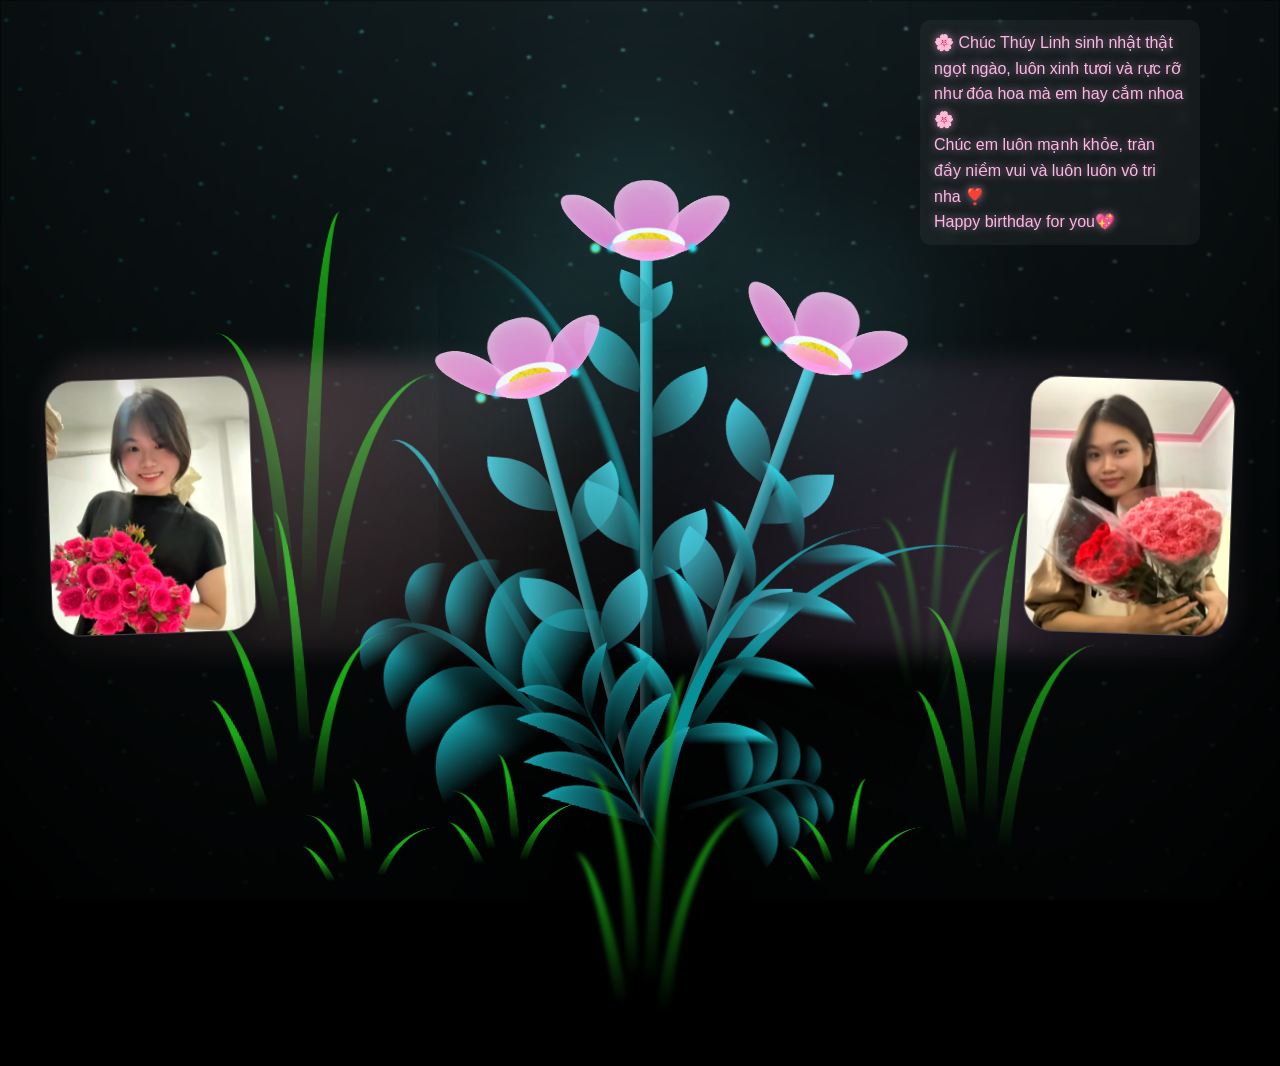
<file: hoa.html>
<!DOCTYPE html>
<html lang="en">
<head>
    <meta charset="UTF-8">
    <meta http-equiv="X-UA-Compatible" content="IE=edge">
    <meta name="viewport" content="width=device-width, initial-scale=1.0">
    <link rel="stylesheet" href="style.css">
    <title>🌸 Hoa tặng Thúy Linh 🌸</title>
     <style>
    /* 🌸 Chỉ CSS cho dòng chữ lời chúc */
    .message {
      position: fixed;
      top: 20px;
      right: 30px;
      width: 280px;
      font-size: 1rem;
      line-height: 1.6;
      color: #ffb6e6;
      margin-right: 50px;
      font-family: "Poppins", sans-serif;
      text-align: left;
      text-shadow: 0 0 8px rgba(255, 182, 230, 0.6);
      background: rgba(255, 255, 255, 0.05);
      padding: 10px 14px;
      border-radius: 10px;
      backdrop-filter: blur(4px);
      animation: fadeIn 2.5s ease-in forwards;
      opacity: 0;
      z-index: 1000;
    }

    @keyframes fadeIn {
      0% { opacity: 0; transform: translateY(-10px); }
      100% { opacity: 1; transform: translateY(0); }
    }
  </style>
</head>
<body class="not-loaded">
  <div class="night"></div>
  <div class="flowers">
    <div class="flower flower--1">
      <div class="flower__leafs flower__leafs--1">
        <div class="flower__leaf flower__leaf--1"></div>
        <div class="flower__leaf flower__leaf--2"></div>
        <div class="flower__leaf flower__leaf--3"></div>
        <div class="flower__leaf flower__leaf--4"></div>
        <div class="flower__white-circle"></div>

        <div class="flower__light flower__light--1"></div>
        <div class="flower__light flower__light--2"></div>
        <div class="flower__light flower__light--3"></div>
        <div class="flower__light flower__light--4"></div>
        <div class="flower__light flower__light--5"></div>
        <div class="flower__light flower__light--6"></div>
        <div class="flower__light flower__light--7"></div>
        <div class="flower__light flower__light--8"></div>

      </div>
      <div class="flower__line">
        <div class="flower__line__leaf flower__line__leaf--1"></div>
        <div class="flower__line__leaf flower__line__leaf--2"></div>
        <div class="flower__line__leaf flower__line__leaf--3"></div>
        <div class="flower__line__leaf flower__line__leaf--4"></div>
        <div class="flower__line__leaf flower__line__leaf--5"></div>
        <div class="flower__line__leaf flower__line__leaf--6"></div>
      </div>
    </div>

    <div class="flower flower--2">
      <div class="flower__leafs flower__leafs--2">
        <div class="flower__leaf flower__leaf--1"></div>
        <div class="flower__leaf flower__leaf--2"></div>
        <div class="flower__leaf flower__leaf--3"></div>
        <div class="flower__leaf flower__leaf--4"></div>
        <div class="flower__white-circle"></div>

        <div class="flower__light flower__light--1"></div>
        <div class="flower__light flower__light--2"></div>
        <div class="flower__light flower__light--3"></div>
        <div class="flower__light flower__light--4"></div>
        <div class="flower__light flower__light--5"></div>
        <div class="flower__light flower__light--6"></div>
        <div class="flower__light flower__light--7"></div>
        <div class="flower__light flower__light--8"></div>

      </div>
      <div class="flower__line">
        <div class="flower__line__leaf flower__line__leaf--1"></div>
        <div class="flower__line__leaf flower__line__leaf--2"></div>
        <div class="flower__line__leaf flower__line__leaf--3"></div>
        <div class="flower__line__leaf flower__line__leaf--4"></div>
      </div>
    </div>

    <div class="flower flower--3">
      <div class="flower__leafs flower__leafs--3">
        <div class="flower__leaf flower__leaf--1"></div>
        <div class="flower__leaf flower__leaf--2"></div>
        <div class="flower__leaf flower__leaf--3"></div>
        <div class="flower__leaf flower__leaf--4"></div>
        <div class="flower__white-circle"></div>

        <div class="flower__light flower__light--1"></div>
        <div class="flower__light flower__light--2"></div>
        <div class="flower__light flower__light--3"></div>
        <div class="flower__light flower__light--4"></div>
        <div class="flower__light flower__light--5"></div>
        <div class="flower__light flower__light--6"></div>
        <div class="flower__light flower__light--7"></div>
        <div class="flower__light flower__light--8"></div>

      </div>
      <div class="flower__line">
        <div class="flower__line__leaf flower__line__leaf--1"></div>
        <div class="flower__line__leaf flower__line__leaf--2"></div>
        <div class="flower__line__leaf flower__line__leaf--3"></div>
        <div class="flower__line__leaf flower__line__leaf--4"></div>
      </div>
    </div>

    <div class="grow-ans" style="--d:1.2s">
      <div class="flower__g-long">
        <div class="flower__g-long__top"></div>
        <div class="flower__g-long__bottom"></div>
      </div>
    </div>

    <div class="growing-grass">
      <div class="flower__grass flower__grass--1">
        <div class="flower__grass--top"></div>
        <div class="flower__grass--bottom"></div>
        <div class="flower__grass__leaf flower__grass__leaf--1"></div>
        <div class="flower__grass__leaf flower__grass__leaf--2"></div>
        <div class="flower__grass__leaf flower__grass__leaf--3"></div>
        <div class="flower__grass__leaf flower__grass__leaf--4"></div>
        <div class="flower__grass__leaf flower__grass__leaf--5"></div>
        <div class="flower__grass__leaf flower__grass__leaf--6"></div>
        <div class="flower__grass__leaf flower__grass__leaf--7"></div>
        <div class="flower__grass__leaf flower__grass__leaf--8"></div>
        <div class="flower__grass__overlay"></div>
      </div>
    </div>

    <div class="growing-grass">
      <div class="flower__grass flower__grass--2">
        <div class="flower__grass--top"></div>
        <div class="flower__grass--bottom"></div>
        <div class="flower__grass__leaf flower__grass__leaf--1"></div>
        <div class="flower__grass__leaf flower__grass__leaf--2"></div>
        <div class="flower__grass__leaf flower__grass__leaf--3"></div>
        <div class="flower__grass__leaf flower__grass__leaf--4"></div>
        <div class="flower__grass__leaf flower__grass__leaf--5"></div>
        <div class="flower__grass__leaf flower__grass__leaf--6"></div>
        <div class="flower__grass__leaf flower__grass__leaf--7"></div>
        <div class="flower__grass__leaf flower__grass__leaf--8"></div>
        <div class="flower__grass__overlay"></div>
      </div>
    </div>

    <div class="grow-ans" style="--d:2.4s">
      <div class="flower__g-right flower__g-right--1">
        <div class="leaf"></div>
      </div>
    </div>

    <div class="grow-ans" style="--d:2.8s">
      <div class="flower__g-right flower__g-right--2">
        <div class="leaf"></div>
      </div>
    </div>

    <div class="grow-ans" style="--d:2.8s">
      <div class="flower__g-front">
        <div class="flower__g-front__leaf-wrapper flower__g-front__leaf-wrapper--1">
          <div class="flower__g-front__leaf"></div>
        </div>
        <div class="flower__g-front__leaf-wrapper flower__g-front__leaf-wrapper--2">
          <div class="flower__g-front__leaf"></div>
        </div>
        <div class="flower__g-front__leaf-wrapper flower__g-front__leaf-wrapper--3">
          <div class="flower__g-front__leaf"></div>
        </div>
        <div class="flower__g-front__leaf-wrapper flower__g-front__leaf-wrapper--4">
          <div class="flower__g-front__leaf"></div>
        </div>
        <div class="flower__g-front__leaf-wrapper flower__g-front__leaf-wrapper--5">
          <div class="flower__g-front__leaf"></div>
        </div>
        <div class="flower__g-front__leaf-wrapper flower__g-front__leaf-wrapper--6">
          <div class="flower__g-front__leaf"></div>
        </div>
        <div class="flower__g-front__leaf-wrapper flower__g-front__leaf-wrapper--7">
          <div class="flower__g-front__leaf"></div>
        </div>
        <div class="flower__g-front__leaf-wrapper flower__g-front__leaf-wrapper--8">
          <div class="flower__g-front__leaf"></div>
        </div>
        <div class="flower__g-front__line"></div>
      </div>
    </div>

    <div class="grow-ans" style="--d:3.2s">
      <div class="flower__g-fr">
        <div class="leaf"></div>
        <div class="flower__g-fr__leaf flower__g-fr__leaf--1"></div>
        <div class="flower__g-fr__leaf flower__g-fr__leaf--2"></div>
        <div class="flower__g-fr__leaf flower__g-fr__leaf--3"></div>
        <div class="flower__g-fr__leaf flower__g-fr__leaf--4"></div>
        <div class="flower__g-fr__leaf flower__g-fr__leaf--5"></div>
        <div class="flower__g-fr__leaf flower__g-fr__leaf--6"></div>
        <div class="flower__g-fr__leaf flower__g-fr__leaf--7"></div>
        <div class="flower__g-fr__leaf flower__g-fr__leaf--8"></div>
      </div>
    </div>

    <div class="long-g long-g--0">
      <div class="grow-ans" style="--d:3s">
        <div class="leaf leaf--0"></div>
      </div>
      <div class="grow-ans" style="--d:2.2s">
        <div class="leaf leaf--1"></div>
      </div>
      <div class="grow-ans" style="--d:3.4s">
        <div class="leaf leaf--2"></div>
      </div>
      <div class="grow-ans" style="--d:3.6s">
        <div class="leaf leaf--3"></div>
      </div>
    </div>

    <div class="long-g long-g--1">
      <div class="grow-ans" style="--d:3.6s">
        <div class="leaf leaf--0"></div>
      </div>
      <div class="grow-ans" style="--d:3.8s">
        <div class="leaf leaf--1"></div>
      </div>
      <div class="grow-ans" style="--d:4s">
        <div class="leaf leaf--2"></div>
      </div>
      <div class="grow-ans" style="--d:4.2s">
        <div class="leaf leaf--3"></div>
      </div>
    </div>

    <div class="long-g long-g--2">
      <div class="grow-ans" style="--d:4s">
        <div class="leaf leaf--0"></div>
      </div>
      <div class="grow-ans" style="--d:4.2s">
        <div class="leaf leaf--1"></div>
      </div>
      <div class="grow-ans" style="--d:4.4s">
        <div class="leaf leaf--2"></div>
      </div>
      <div class="grow-ans" style="--d:4.6s">
        <div class="leaf leaf--3"></div>
      </div>
    </div>

    <div class="long-g long-g--3">
      <div class="grow-ans" style="--d:4s">
        <div class="leaf leaf--0"></div>
      </div>
      <div class="grow-ans" style="--d:4.2s">
        <div class="leaf leaf--1"></div>
      </div>
      <div class="grow-ans" style="--d:3s">
        <div class="leaf leaf--2"></div>
      </div>
      <div class="grow-ans" style="--d:3.6s">
        <div class="leaf leaf--3"></div>
      </div>
    </div>

    <div class="long-g long-g--4">
      <div class="grow-ans" style="--d:4s">
        <div class="leaf leaf--0"></div>
      </div>
      <div class="grow-ans" style="--d:4.2s">
        <div class="leaf leaf--1"></div>
      </div>
      <div class="grow-ans" style="--d:3s">
        <div class="leaf leaf--2"></div>
      </div>
      <div class="grow-ans" style="--d:3.6s">
        <div class="leaf leaf--3"></div>
      </div>
    </div>

    <div class="long-g long-g--5">
      <div class="grow-ans" style="--d:4s">
        <div class="leaf leaf--0"></div>
      </div>
      <div class="grow-ans" style="--d:4.2s">
        <div class="leaf leaf--1"></div>
      </div>
      <div class="grow-ans" style="--d:3s">
        <div class="leaf leaf--2"></div>
      </div>
      <div class="grow-ans" style="--d:3.6s">
        <div class="leaf leaf--3"></div>
      </div>
    </div>

    <div class="long-g long-g--6">
      <div class="grow-ans" style="--d:4.2s">
        <div class="leaf leaf--0"></div>
      </div>
      <div class="grow-ans" style="--d:4.4s">
        <div class="leaf leaf--1"></div>
      </div>
      <div class="grow-ans" style="--d:4.6s">
        <div class="leaf leaf--2"></div>
      </div>
      <div class="grow-ans" style="--d:4.8s">
        <div class="leaf leaf--3"></div>
      </div>
    </div>

    <div class="long-g long-g--7">
      <div class="grow-ans" style="--d:3s">
        <div class="leaf leaf--0"></div>
      </div>
      <div class="grow-ans" style="--d:3.2s">
        <div class="leaf leaf--1"></div>
      </div>
      <div class="grow-ans" style="--d:3.5s">
        <div class="leaf leaf--2"></div>
      </div>
      <div class="grow-ans" style="--d:3.6s">
        <div class="leaf leaf--3"></div>
      </div>
    </div>
  </div>
  <div class="photo-gallery">
    <div class="photo-card card-left"><img src="img/Hoatangem1.png" alt="Hoa tặng Thúy Linh" class="romantic-photo"></div>
    <div class="photo-card card-right"><img src="img/hoangem4.png" alt="Góc yêu thương" class="romantic-photo"></div>
  </div>
  <div class="message">
    🌸 Chúc Thúy Linh sinh nhật thật ngọt ngào, luôn xinh tươi và rực rỡ như đóa hoa mà em hay cắm nhoa 🌸<br>
    Chúc em luôn mạnh khỏe, tràn đầy niềm vui và luôn luôn vô tri nha ❣️<br>
    Happy birthday for you💖
  </div>
</body>
</html>
<script src="main.js"></script>
</file>
<file: style.css>
*,
*::after,
*::before {
  padding: 0;
  margin: 0;
  box-sizing: border-box;
}

:root {
  --dark-color: #000;
}

body {
  display: flex;
  align-items: flex-end;
  justify-content: center;
  min-height: 100vh;
  background-color: var(--dark-color);
  overflow: hidden;
  perspective: 1000px;
}

.night {
  position: fixed;
  left: 50%;
  top: 0;
  transform: translateX(-50%);
  width: 100%;
  height: 100%;
  filter: blur(0.1vmin);
  background-image: radial-gradient(ellipse at top, transparent 0%, var(--dark-color)), radial-gradient(ellipse at bottom, var(--dark-color), rgba(145, 233, 255, 0.2)), repeating-linear-gradient(220deg, rgb(0, 0, 0) 0px, rgb(0, 0, 0) 19px, transparent 19px, transparent 22px), repeating-linear-gradient(189deg, rgb(0, 0, 0) 0px, rgb(0, 0, 0) 19px, transparent 19px, transparent 22px), repeating-linear-gradient(148deg, rgb(0, 0, 0) 0px, rgb(0, 0, 0) 19px, transparent 19px, transparent 22px), linear-gradient(90deg, rgb(0, 255, 250), rgb(240, 240, 240));
}

.flowers {
  position: relative;
  transform: scale(0.9);
}

.flower {
  position: absolute;
  bottom: 10vmin;
  transform-origin: bottom center;
  z-index: 10;
  --fl-speed: 0.8s;
}
.flower--1 {
  animation: moving-flower-1 4s linear infinite;
}
.flower--1 .flower__line {
  height: 70vmin;
  animation-delay: 0.3s;
}
.flower--1 .flower__line__leaf--1 {
  animation: blooming-leaf-right var(--fl-speed) 1.6s backwards;
}
.flower--1 .flower__line__leaf--2 {
  animation: blooming-leaf-right var(--fl-speed) 1.4s backwards;
}
.flower--1 .flower__line__leaf--3 {
  animation: blooming-leaf-left var(--fl-speed) 1.2s backwards;
}
.flower--1 .flower__line__leaf--4 {
  animation: blooming-leaf-left var(--fl-speed) 1s backwards;
}
.flower--1 .flower__line__leaf--5 {
  animation: blooming-leaf-right var(--fl-speed) 1.8s backwards;
}
.flower--1 .flower__line__leaf--6 {
  animation: blooming-leaf-left var(--fl-speed) 2s backwards;
}
.flower--2 {
  left: 50%;
  transform: rotate(20deg);
  animation: moving-flower-2 4s linear infinite;
}
.flower--2 .flower__line {
  height: 60vmin;
  animation-delay: 0.6s;
}
.flower--2 .flower__line__leaf--1 {
  animation: blooming-leaf-right var(--fl-speed) 1.9s backwards;
}
.flower--2 .flower__line__leaf--2 {
  animation: blooming-leaf-right var(--fl-speed) 1.7s backwards;
}
.flower--2 .flower__line__leaf--3 {
  animation: blooming-leaf-left var(--fl-speed) 1.5s backwards;
}
.flower--2 .flower__line__leaf--4 {
  animation: blooming-leaf-left var(--fl-speed) 1.3s backwards;
}
.flower--3 {
  left: 50%;
  transform: rotate(-15deg);
  animation: moving-flower-3 4s linear infinite;
}
.flower--3 .flower__line {
  animation-delay: 0.9s;
}
.flower--3 .flower__line__leaf--1 {
  animation: blooming-leaf-right var(--fl-speed) 2.5s backwards;
}
.flower--3 .flower__line__leaf--2 {
  animation: blooming-leaf-right var(--fl-speed) 2.3s backwards;
}
.flower--3 .flower__line__leaf--3 {
  animation: blooming-leaf-left var(--fl-speed) 2.1s backwards;
}
.flower--3 .flower__line__leaf--4 {
  animation: blooming-leaf-left var(--fl-speed) 1.9s backwards;
}
.flower__leafs {
  position: relative;
  animation: blooming-flower 2s backwards;
}
.flower__leafs--1 {
  animation-delay: 1.1s;
}
.flower__leafs--2 {
  animation-delay: 1.4s;
}
.flower__leafs--3 {
  animation-delay: 1.7s;
}
.flower__leafs::after {
  content: "";
  position: absolute;
  left: 0;
  top: 0;
  transform: translate(-50%, -100%);
  width: 8vmin;
  height: 8vmin;
  background-color: #6bf0ff;
  filter: blur(10vmin);
}
.flower__leaf {
  position: absolute;
  bottom: 0;
  left: 50%;
  width: 8vmin;
  height: 11vmin;
  border-radius: 51% 49% 47% 53%/44% 45% 55% 69%;
  background-color: #a7ffee;
  background-image: linear-gradient(to top, #ff78dd, #faace6);
  transform-origin: bottom center;
  opacity: 0.9;
  box-shadow: inset 0 0 2vmin rgba(255, 255, 255, 0.5);
}
.flower__leaf--1 {
  transform: translate(-10%, 1%) rotateY(40deg) rotateX(-50deg);
}
.flower__leaf--2 {
  transform: translate(-50%, -4%) rotateX(40deg);
}
.flower__leaf--3 {
  transform: translate(-90%, 0%) rotateY(45deg) rotateX(50deg);
}
.flower__leaf--4 {
  width: 8vmin;
  height: 8vmin;
  transform-origin: bottom left;
  border-radius: 4vmin 10vmin 4vmin 4vmin;
  transform: translate(0%, 18%) rotateX(70deg) rotate(-43deg);
  background-image: linear-gradient(to top, #ff78dd, #faace6);
  z-index: 1;
  opacity: 0.8;
}
.flower__white-circle {
  position: absolute;
  left: -3.5vmin;
  top: -3vmin;
  width: 9vmin;
  height: 4vmin;
  border-radius: 50%;
  background-color: #fff;
}
.flower__white-circle::after {
  content: "";
  position: absolute;
  left: 50%;
  top: 45%;
  transform: translate(-50%, -50%);
  width: 60%;
  height: 60%;
  border-radius: inherit;
  background-image: repeating-linear-gradient(135deg, rgba(0, 0, 0, 0.03) 0px, rgba(0, 0, 0, 0.03) 1px, transparent 1px, transparent 12px), repeating-linear-gradient(45deg, rgba(0, 0, 0, 0.03) 0px, rgba(0, 0, 0, 0.03) 1px, transparent 1px, transparent 12px), repeating-linear-gradient(67.5deg, rgba(0, 0, 0, 0.03) 0px, rgba(0, 0, 0, 0.03) 1px, transparent 1px, transparent 12px), repeating-linear-gradient(135deg, rgba(0, 0, 0, 0.03) 0px, rgba(0, 0, 0, 0.03) 1px, transparent 1px, transparent 12px), repeating-linear-gradient(45deg, rgba(0, 0, 0, 0.03) 0px, rgba(0, 0, 0, 0.03) 1px, transparent 1px, transparent 12px), repeating-linear-gradient(112.5deg, rgba(0, 0, 0, 0.03) 0px, rgba(0, 0, 0, 0.03) 1px, transparent 1px, transparent 12px), repeating-linear-gradient(112.5deg, rgba(0, 0, 0, 0.03) 0px, rgba(0, 0, 0, 0.03) 1px, transparent 1px, transparent 12px), repeating-linear-gradient(45deg, rgba(0, 0, 0, 0.03) 0px, rgba(0, 0, 0, 0.03) 1px, transparent 1px, transparent 12px), repeating-linear-gradient(22.5deg, rgba(0, 0, 0, 0.03) 0px, rgba(0, 0, 0, 0.03) 1px, transparent 1px, transparent 12px), repeating-linear-gradient(45deg, rgba(0, 0, 0, 0.03) 0px, rgba(0, 0, 0, 0.03) 1px, transparent 1px, transparent 12px), repeating-linear-gradient(22.5deg, rgba(0, 0, 0, 0.03) 0px, rgba(0, 0, 0, 0.03) 1px, transparent 1px, transparent 12px), repeating-linear-gradient(135deg, rgba(0, 0, 0, 0.03) 0px, rgba(0, 0, 0, 0.03) 1px, transparent 1px, transparent 12px), repeating-linear-gradient(157.5deg, rgba(0, 0, 0, 0.03) 0px, rgba(0, 0, 0, 0.03) 1px, transparent 1px, transparent 12px), repeating-linear-gradient(67.5deg, rgba(0, 0, 0, 0.03) 0px, rgba(0, 0, 0, 0.03) 1px, transparent 1px, transparent 12px), repeating-linear-gradient(67.5deg, rgba(0, 0, 0, 0.03) 0px, rgba(0, 0, 0, 0.03) 1px, transparent 1px, transparent 12px), linear-gradient(90deg, rgb(255, 235, 18), rgb(255, 206, 0));
}
.flower__line {
  height: 55vmin;
  width: 1.5vmin;
  background-image: linear-gradient(to left, rgba(0, 0, 0, 0.2), transparent, rgba(255, 255, 255, 0.2)), linear-gradient(to top, transparent 10%, #14757a, #39c6d6);
  box-shadow: inset 0 0 2px rgba(0, 0, 0, 0.5);
  animation: grow-flower-tree 4s backwards;
}
.flower__line__leaf {
  --w: 7vmin;
  --h: calc(var(--w) + 2vmin);
  position: absolute;
  top: 20%;
  left: 90%;
  width: var(--w);
  height: var(--h);
  border-top-right-radius: var(--h);
  border-bottom-left-radius: var(--h);
  background-image: linear-gradient(to top, rgba(20, 117, 122, 0.4), #39c6d6);
}
.flower__line__leaf--1 {
  transform: rotate(70deg) rotateY(30deg);
}
.flower__line__leaf--2 {
  top: 45%;
  transform: rotate(70deg) rotateY(30deg);
}
.flower__line__leaf--3, .flower__line__leaf--4, .flower__line__leaf--6 {
  border-top-right-radius: 0;
  border-bottom-left-radius: 0;
  border-top-left-radius: var(--h);
  border-bottom-right-radius: var(--h);
  left: -460%;
  top: 12%;
  transform: rotate(-70deg) rotateY(30deg);
}
.flower__line__leaf--4 {
  top: 40%;
}
.flower__line__leaf--5 {
  top: 0;
  transform-origin: left;
  transform: rotate(70deg) rotateY(30deg) scale(0.6);
}
.flower__line__leaf--6 {
  top: -2%;
  left: -450%;
  transform-origin: right;
  transform: rotate(-70deg) rotateY(30deg) scale(0.6);
}
.flower__light {
  position: absolute;
  bottom: 0vmin;
  width: 1vmin;
  height: 1vmin;
  background-color: rgb(255, 251, 0);
  border-radius: 50%;
  filter: blur(0.2vmin);
  animation: light-ans 4s linear infinite backwards;
}
.flower__light:nth-child(odd) {
  background-color: #23f0ff;
}
.flower__light--1 {
  left: -2vmin;
  animation-delay: 1s;
}
.flower__light--2 {
  left: 3vmin;
  animation-delay: 0.5s;
}
.flower__light--3 {
  left: -6vmin;
  animation-delay: 0.3s;
}
.flower__light--4 {
  left: 6vmin;
  animation-delay: 0.9s;
}
.flower__light--5 {
  left: -1vmin;
  animation-delay: 1.5s;
}
.flower__light--6 {
  left: -4vmin;
  animation-delay: 3s;
}
.flower__light--7 {
  left: 3vmin;
  animation-delay: 2s;
}
.flower__light--8 {
  left: -6vmin;
  animation-delay: 3.5s;
}
.flower__grass {
  --c: #159faa;
  --line-w: 1.5vmin;
  position: absolute;
  bottom: 12vmin;
  left: -7vmin;
  display: flex;
  flex-direction: column;
  align-items: flex-end;
  z-index: 20;
  transform-origin: bottom center;
  transform: rotate(-48deg) rotateY(40deg);
}
.flower__grass--1 {
  animation: moving-grass 2s linear infinite;
}
.flower__grass--2 {
  left: 2vmin;
  bottom: 10vmin;
  transform: scale(0.5) rotate(75deg) rotateX(10deg) rotateY(-200deg);
  opacity: 0.8;
  z-index: 0;
  animation: moving-grass--2 1.5s linear infinite;
}
.flower__grass--top {
  width: 7vmin;
  height: 10vmin;
  border-top-right-radius: 100%;
  border-right: var(--line-w) solid var(--c);
  transform-origin: bottom center;
  transform: rotate(-2deg);
}
.flower__grass--bottom {
  margin-top: -2px;
  width: var(--line-w);
  height: 25vmin;
  background-image: linear-gradient(to top, transparent, var(--c));
}
.flower__grass__leaf {
  --size: 10vmin;
  position: absolute;
  width: calc(var(--size) * 2.1);
  height: var(--size);
  border-top-left-radius: var(--size);
  border-top-right-radius: var(--size);
  background-image: linear-gradient(to top, transparent, transparent 30%, var(--c));
  z-index: 100;
}
.flower__grass__leaf--1 {
  top: -6%;
  left: 30%;
  --size: 6vmin;
  transform: rotate(-20deg);
  animation: growing-grass-ans--1 2s 2.6s backwards;
}
@keyframes growing-grass-ans--1 {
  0% {
    transform-origin: bottom left;
    transform: rotate(-20deg) scale(0);
  }
}
.flower__grass__leaf--2 {
  top: -5%;
  left: -110%;
  --size: 6vmin;
  transform: rotate(10deg);
  animation: growing-grass-ans--2 2s 2.4s linear backwards;
}
@keyframes growing-grass-ans--2 {
  0% {
    transform-origin: bottom right;
    transform: rotate(10deg) scale(0);
  }
}
.flower__grass__leaf--3 {
  top: 5%;
  left: 60%;
  --size: 8vmin;
  transform: rotate(-18deg) rotateX(-20deg);
  animation: growing-grass-ans--3 2s 2.2s linear backwards;
}
@keyframes growing-grass-ans--3 {
  0% {
    transform-origin: bottom left;
    transform: rotate(-18deg) rotateX(-20deg) scale(0);
  }
}
.flower__grass__leaf--4 {
  top: 6%;
  left: -135%;
  --size: 8vmin;
  transform: rotate(2deg);
  animation: growing-grass-ans--4 2s 2s linear backwards;
}
@keyframes growing-grass-ans--4 {
  0% {
    transform-origin: bottom right;
    transform: rotate(2deg) scale(0);
  }
}
.flower__grass__leaf--5 {
  top: 20%;
  left: 60%;
  --size: 10vmin;
  transform: rotate(-24deg) rotateX(-20deg);
  animation: growing-grass-ans--5 2s 1.8s linear backwards;
}
@keyframes growing-grass-ans--5 {
  0% {
    transform-origin: bottom left;
    transform: rotate(-24deg) rotateX(-20deg) scale(0);
  }
}
.flower__grass__leaf--6 {
  top: 22%;
  left: -180%;
  --size: 10vmin;
  transform: rotate(10deg);
  animation: growing-grass-ans--6 2s 1.6s linear backwards;
}
@keyframes growing-grass-ans--6 {
  0% {
    transform-origin: bottom right;
    transform: rotate(10deg) scale(0);
  }
}
.flower__grass__leaf--7 {
  top: 39%;
  left: 70%;
  --size: 10vmin;
  transform: rotate(-10deg);
  animation: growing-grass-ans--7 2s 1.4s linear backwards;
}
@keyframes growing-grass-ans--7 {
  0% {
    transform-origin: bottom left;
    transform: rotate(-10deg) scale(0);
  }
}
.flower__grass__leaf--8 {
  top: 40%;
  left: -215%;
  --size: 11vmin;
  transform: rotate(10deg);
  animation: growing-grass-ans--8 2s 1.2s linear backwards;
}
@keyframes growing-grass-ans--8 {
  0% {
    transform-origin: bottom right;
    transform: rotate(10deg) scale(0);
  }
}
.flower__grass__overlay {
  position: absolute;
  top: -10%;
  right: 0%;
  width: 100%;
  height: 100%;
  background-color: rgba(0, 0, 0, 0.6);
  filter: blur(1.5vmin);
  z-index: 100;
}
.flower__g-long {
  --w: 2vmin;
  --h: 6vmin;
  --c: #159faa;
  position: absolute;
  bottom: 10vmin;
  left: -3vmin;
  transform-origin: bottom center;
  transform: rotate(-30deg) rotateY(-20deg);
  display: flex;
  flex-direction: column;
  align-items: flex-end;
  animation: flower-g-long-ans 3s linear infinite;
}
@keyframes flower-g-long-ans {
  0%, 100% {
    transform: rotate(-30deg) rotateY(-20deg);
  }
  50% {
    transform: rotate(-32deg) rotateY(-20deg);
  }
}
.flower__g-long__top {
  top: calc(var(--h) * -1);
  width: calc(var(--w) + 1vmin);
  height: var(--h);
  border-top-right-radius: 100%;
  border-right: 0.7vmin solid var(--c);
  transform: translate(-0.7vmin, 1vmin);
}
.flower__g-long__bottom {
  width: var(--w);
  height: 50vmin;
  transform-origin: bottom center;
  background-image: linear-gradient(to top, transparent 30%, var(--c));
  box-shadow: inset 0 0 2px rgba(0, 0, 0, 0.5);
  -webkit-clip-path: polygon(35% 0, 65% 1%, 100% 100%, 0% 100%);
          clip-path: polygon(35% 0, 65% 1%, 100% 100%, 0% 100%);
}
.flower__g-right {
  position: absolute;
  bottom: 6vmin;
  left: -2vmin;
  transform-origin: bottom left;
  transform: rotate(20deg);
}
.flower__g-right .leaf {
  width: 30vmin;
  height: 50vmin;
  border-top-left-radius: 100%;
  border-left: 2vmin solid #079097;
  background-image: linear-gradient(to bottom, transparent, var(--dark-color) 60%);
  -webkit-mask-image: linear-gradient(to top, transparent 30%, #079097 60%);
}
.flower__g-right--1 {
  animation: flower-g-right-ans 2.5s linear infinite;
}
.flower__g-right--2 {
  left: 5vmin;
  transform: rotateY(-180deg);
  animation: flower-g-right-ans--2 3s linear infinite;
}
.flower__g-right--2 .leaf {
  height: 75vmin;
  filter: blur(0.3vmin);
  opacity: 0.8;
}
@keyframes flower-g-right-ans {
  0%, 100% {
    transform: rotate(20deg);
  }
  50% {
    transform: rotate(24deg) rotateX(-20deg);
  }
}
@keyframes flower-g-right-ans--2 {
  0%, 100% {
    transform: rotateY(-180deg) rotate(0deg) rotateX(-20deg);
  }
  50% {
    transform: rotateY(-180deg) rotate(6deg) rotateX(-20deg);
  }
}
.flower__g-front {
  position: absolute;
  bottom: 6vmin;
  left: 2.5vmin;
  z-index: 100;
  transform-origin: bottom center;
  transform: rotate(-28deg) rotateY(30deg) scale(1.04);
  animation: flower__g-front-ans 2s linear infinite;
}
@keyframes flower__g-front-ans {
  0%, 100% {
    transform: rotate(-28deg) rotateY(30deg) scale(1.04);
  }
  50% {
    transform: rotate(-35deg) rotateY(40deg) scale(1.04);
  }
}
.flower__g-front__line {
  width: 0.3vmin;
  height: 20vmin;
  background-image: linear-gradient(to top, transparent, #079097, transparent 100%);
  position: relative;
}
.flower__g-front__leaf-wrapper {
  position: absolute;
  top: 0;
  left: 0;
  transform-origin: bottom left;
  transform: rotate(10deg);
}
.flower__g-front__leaf-wrapper:nth-child(even) {
  left: 0vmin;
  transform: rotateY(-180deg) rotate(5deg);
  animation: flower__g-front__leaf-left-ans 1s ease-in backwards;
}
.flower__g-front__leaf-wrapper:nth-child(odd) {
  animation: flower__g-front__leaf-ans 1s ease-in backwards;
}
.flower__g-front__leaf-wrapper--1 {
  top: -8vmin;
  transform: scale(0.7);
  animation: flower__g-front__leaf-ans 1s 5.5s ease-in backwards !important;
}
.flower__g-front__leaf-wrapper--2 {
  top: -8vmin;
  transform: rotateY(-180deg) scale(0.7) !important;
  animation: flower__g-front__leaf-left-ans-2 1s 4.6s ease-in backwards !important;
}
.flower__g-front__leaf-wrapper--3 {
  top: -3vmin;
  animation: flower__g-front__leaf-ans 1s 4.6s ease-in backwards;
}
.flower__g-front__leaf-wrapper--4 {
  top: -3vmin;
  transform: rotateY(-180deg) scale(0.9) !important;
  animation: flower__g-front__leaf-left-ans-2 1s 4.6s ease-in backwards !important;
}
@keyframes flower__g-front__leaf-left-ans-2 {
  0% {
    transform: rotateY(-180deg) scale(0);
  }
}
.flower__g-front__leaf-wrapper--5, .flower__g-front__leaf-wrapper--6 {
  top: 2vmin;
}
.flower__g-front__leaf-wrapper--7, .flower__g-front__leaf-wrapper--8 {
  top: 6.5vmin;
}
.flower__g-front__leaf-wrapper--2 {
  animation-delay: 5.2s !important;
}
.flower__g-front__leaf-wrapper--3 {
  animation-delay: 4.9s !important;
}
.flower__g-front__leaf-wrapper--5 {
  animation-delay: 4.3s !important;
}
.flower__g-front__leaf-wrapper--6 {
  animation-delay: 4.1s !important;
}
.flower__g-front__leaf-wrapper--7 {
  animation-delay: 3.8s !important;
}
.flower__g-front__leaf-wrapper--8 {
  animation-delay: 3.5s !important;
}
@keyframes flower__g-front__leaf-ans {
  0% {
    transform: rotate(10deg) scale(0);
  }
}
@keyframes flower__g-front__leaf-left-ans {
  0% {
    transform: rotateY(-180deg) rotate(5deg) scale(0);
  }
}
.flower__g-front__leaf {
  width: 10vmin;
  height: 10vmin;
  border-radius: 100% 0% 0% 100%/100% 100% 0% 0%;
  box-shadow: inset 0 2px 1vmin hsla(184, 97%, 58%, 0.2);
  background-image: linear-gradient(to bottom left, transparent, var(--dark-color)), linear-gradient(to bottom right, #159faa 50%, transparent 50%, transparent);
  -webkit-mask-image: linear-gradient(to bottom right, #159faa 50%, transparent 50%, transparent);
  mask-image: linear-gradient(to bottom right, #159faa 50%, transparent 50%, transparent);
}
.flower__g-fr {
  position: absolute;
  bottom: -4vmin;
  left: vmin;
  transform-origin: bottom left;
  z-index: 10;
  animation: flower__g-fr-ans 2s linear infinite;
}
@keyframes flower__g-fr-ans {
  0%, 100% {
    transform: rotate(2deg);
  }
  50% {
    transform: rotate(4deg);
  }
}
.flower__g-fr .leaf {
  width: 30vmin;
  height: 50vmin;
  border-top-left-radius: 100%;
  border-left: 2vmin solid #079097;
  -webkit-mask-image: linear-gradient(to top, transparent 25%, #079097 50%);
  position: relative;
  z-index: 1;
}
.flower__g-fr__leaf {
  position: absolute;
  top: 0;
  left: 0;
  width: 10vmin;
  height: 10vmin;
  border-radius: 100% 0% 0% 100%/100% 100% 0% 0%;
  box-shadow: inset 0 2px 1vmin hsla(184, 97%, 58%, 0.2);
  background-image: linear-gradient(to bottom left, transparent, var(--dark-color) 98%), linear-gradient(to bottom right, #23f0ff 45%, transparent 50%, transparent);
  -webkit-mask-image: linear-gradient(135deg, #159faa 40%, transparent 50%, transparent);
}
.flower__g-fr__leaf--1 {
  left: 20vmin;
  transform: rotate(45deg);
  animation: flower__g-fr-leaft-ans-1 0.5s 5.2s linear backwards;
}
@keyframes flower__g-fr-leaft-ans-1 {
  0% {
    transform-origin: left;
    transform: rotate(45deg) scale(0);
  }
}
.flower__g-fr__leaf--2 {
  left: 12vmin;
  top: -7vmin;
  transform: rotate(25deg) rotateY(-180deg);
  animation: flower__g-fr-leaft-ans-6 0.5s 5s linear backwards;
}
.flower__g-fr__leaf--3 {
  left: 15vmin;
  top: 6vmin;
  transform: rotate(55deg);
  animation: flower__g-fr-leaft-ans-5 0.5s 4.8s linear backwards;
}
.flower__g-fr__leaf--4 {
  left: 6vmin;
  top: -2vmin;
  transform: rotate(25deg) rotateY(-180deg);
  animation: flower__g-fr-leaft-ans-6 0.5s 4.6s linear backwards;
}
.flower__g-fr__leaf--5 {
  left: 10vmin;
  top: 14vmin;
  transform: rotate(55deg);
  animation: flower__g-fr-leaft-ans-5 0.5s 4.4s linear backwards;
}
@keyframes flower__g-fr-leaft-ans-5 {
  0% {
    transform-origin: left;
    transform: rotate(55deg) scale(0);
  }
}
.flower__g-fr__leaf--6 {
  left: 0vmin;
  top: 6vmin;
  transform: rotate(25deg) rotateY(-180deg);
  animation: flower__g-fr-leaft-ans-6 0.5s 4.2s linear backwards;
}
@keyframes flower__g-fr-leaft-ans-6 {
  0% {
    transform-origin: right;
    transform: rotate(25deg) rotateY(-180deg) scale(0);
  }
}
.flower__g-fr__leaf--7 {
  left: 5vmin;
  top: 22vmin;
  transform: rotate(45deg);
  animation: flower__g-fr-leaft-ans-7 0.5s 4s linear backwards;
}
@keyframes flower__g-fr-leaft-ans-7 {
  0% {
    transform-origin: left;
    transform: rotate(45deg) scale(0);
  }
}
.flower__g-fr__leaf--8 {
  left: -4vmin;
  top: 15vmin;
  transform: rotate(15deg) rotateY(-180deg);
  animation: flower__g-fr-leaft-ans-8 0.5s 3.8s linear backwards;
}
@keyframes flower__g-fr-leaft-ans-8 {
  0% {
    transform-origin: right;
    transform: rotate(15deg) rotateY(-180deg) scale(0);
  }
}

.long-g {
  position: absolute;
  bottom: 25vmin;
  left: -42vmin;
  transform-origin: bottom left;
}
.long-g--1 {
  bottom: 0vmin;
  transform: scale(0.8) rotate(-5deg);
}
.long-g--1 .leaf {
  -webkit-mask-image: linear-gradient(to top, transparent 40%, #079097 80%) !important;
}
.long-g--1 .leaf--1 {
  --w: 5vmin;
  --h: 60vmin;
  left: -2vmin;
  transform: rotate(3deg) rotateY(-180deg);
}
.long-g--2, .long-g--3 {
  bottom: -3vmin;
  left: -35vmin;
  transform-origin: center;
  transform: scale(0.6) rotateX(60deg);
}
.long-g--2 .leaf, .long-g--3 .leaf {
  -webkit-mask-image: linear-gradient(to top, transparent 50%, #079097 80%) !important;
}
.long-g--2 .leaf--1, .long-g--3 .leaf--1 {
  left: -1vmin;
  transform: rotateY(-180deg);
}
.long-g--3 {
  left: -17vmin;
  bottom: 0vmin;
}
.long-g--3 .leaf {
  -webkit-mask-image: linear-gradient(to top, transparent 40%, #079097 80%) !important;
}
.long-g--4 {
  left: 25vmin;
  bottom: -3vmin;
  transform-origin: center;
  transform: scale(0.6) rotateX(60deg);
}
.long-g--4 .leaf {
  -webkit-mask-image: linear-gradient(to top, transparent 50%, #079097 80%) !important;
}
.long-g--5 {
  left: 42vmin;
  bottom: 0vmin;
  transform: scale(0.8) rotate(2deg);
}
.long-g--6 {
  left: 0vmin;
  bottom: -20vmin;
  z-index: 100;
  filter: blur(0.3vmin);
  transform: scale(0.8) rotate(2deg);
}
.long-g--7 {
  left: 35vmin;
  bottom: 20vmin;
  z-index: -1;
  filter: blur(0.3vmin);
  transform: scale(0.6) rotate(2deg);
  opacity: 0.7;
}
.long-g .leaf {
  --w: 15vmin;
  --h: 40vmin;
  --c: #1aaa15;
  position: absolute;
  bottom: 0;
  width: var(--w);
  height: var(--h);
  border-top-left-radius: 100%;
  border-left: 2vmin solid var(--c);
  -webkit-mask-image: linear-gradient(to top, transparent 20%, var(--dark-color));
  transform-origin: bottom center;
}
.long-g .leaf--0 {
  left: 2vmin;
  animation: leaf-ans-1 4s linear infinite;
}
.long-g .leaf--1 {
  --w: 5vmin;
  --h: 60vmin;
  animation: leaf-ans-1 4s linear infinite;
}
.long-g .leaf--2 {
  --w: 10vmin;
  --h: 40vmin;
  left: -0.5vmin;
  bottom: 5vmin;
  transform-origin: bottom left;
  transform: rotateY(-180deg);
  animation: leaf-ans-2 3s linear infinite;
}
.long-g .leaf--3 {
  --w: 5vmin;
  --h: 30vmin;
  left: -1vmin;
  bottom: 3.2vmin;
  transform-origin: bottom left;
  transform: rotate(-10deg) rotateY(-180deg);
  animation: leaf-ans-3 3s linear infinite;
}

@keyframes leaf-ans-1 {
  0%, 100% {
    transform: rotate(-5deg) scale(1);
  }
  50% {
    transform: rotate(5deg) scale(1.1);
  }
}
@keyframes leaf-ans-2 {
  0%, 100% {
    transform: rotateY(-180deg) rotate(5deg);
  }
  50% {
    transform: rotateY(-180deg) rotate(0deg) scale(1.1);
  }
}
@keyframes leaf-ans-3 {
  0%, 100% {
    transform: rotate(-10deg) rotateY(-180deg);
  }
  50% {
    transform: rotate(-20deg) rotateY(-180deg);
  }
}
.grow-ans {
  animation: grow-ans 2s var(--d) backwards;
}

@keyframes grow-ans {
  0% {
    transform: scale(0);
    opacity: 0;
  }
}
@keyframes light-ans {
  0% {
    opacity: 0;
    transform: translateY(0vmin);
  }
  25% {
    opacity: 1;
    transform: translateY(-5vmin) translateX(-2vmin);
  }
  50% {
    opacity: 1;
    transform: translateY(-15vmin) translateX(2vmin);
    filter: blur(0.2vmin);
  }
  75% {
    transform: translateY(-20vmin) translateX(-2vmin);
    filter: blur(0.2vmin);
  }
  100% {
    transform: translateY(-30vmin);
    opacity: 0;
    filter: blur(1vmin);
  }
}
@keyframes moving-flower-1 {
  0%, 100% {
    transform: rotate(2deg);
  }
  50% {
    transform: rotate(-2deg);
  }
}
@keyframes moving-flower-2 {
  0%, 100% {
    transform: rotate(18deg);
  }
  50% {
    transform: rotate(14deg);
  }
}
@keyframes moving-flower-3 {
  0%, 100% {
    transform: rotate(-18deg);
  }
  50% {
    transform: rotate(-20deg) rotateY(-10deg);
  }
}
@keyframes blooming-leaf-right {
  0% {
    transform-origin: left;
    transform: rotate(70deg) rotateY(30deg) scale(0);
  }
}
@keyframes blooming-leaf-left {
  0% {
    transform-origin: right;
    transform: rotate(-70deg) rotateY(30deg) scale(0);
  }
}
@keyframes grow-flower-tree {
  0% {
    height: 0;
    border-radius: 1vmin;
  }
}
@keyframes blooming-flower {
  0% {
    transform: scale(0);
  }
}
@keyframes moving-grass {
  0%, 100% {
    transform: rotate(-48deg) rotateY(40deg);
  }
  50% {
    transform: rotate(-50deg) rotateY(40deg);
  }
}
@keyframes moving-grass--2 {
  0%, 100% {
    transform: scale(0.5) rotate(75deg) rotateX(10deg) rotateY(-200deg);
  }
  50% {
    transform: scale(0.5) rotate(79deg) rotateX(10deg) rotateY(-200deg);
  }
}
.growing-grass {
  animation: growing-grass-ans 1s 2s backwards;
}

@keyframes growing-grass-ans {
  0% {
    transform: scale(0);
  }
}
.not-loaded * {
  animation-play-state: paused !important;
}
.photo-gallery {
  position: absolute;
  top: 42vmin;
  left: 50%;
  transform: translateX(-50%);
  width: min(100vw, 72rem);
  display: flex;
  justify-content: space-between;
  align-items: center;
  gap: 4.5rem;
  z-index: 30;
  pointer-events: none;
  padding: 0 2rem;
}
.photo-card {
  position: relative;
  width: clamp(120px, 16vw, 210px);
  aspect-ratio: 4 / 5;
  border-radius: 1.8rem;
  overflow: hidden;
  box-shadow: 0 18px 40px rgba(0, 0, 0, 0.32);
  background: rgba(255, 255, 255, 0.06);
  backdrop-filter: blur(10px);
  border: 1px solid rgba(255, 255, 255, 0.16);
}
.photo-card::before {
  content: "";
  position: absolute;
  inset: 0;
  background: radial-gradient(circle at top, rgba(255, 255, 255, 0.16), transparent 45%);
  pointer-events: none;
}
.photo-card img {
  width: 100%;
  height: 100%;
  object-fit: cover;
  display: block;
  transform: translateZ(0);
}
.card-left {
  transform: translateX(-3rem) rotate(-2deg);
  z-index: 40;
}
.card-right {
  transform: translateX(3rem) rotate(2deg);
  z-index: 30;
}
.romantic-photo {
  width: 100%;
  height: 100%;
  object-fit: cover;
  filter: saturate(1.15) contrast(1.05) brightness(1.02);
  transition: transform 0.35s ease, filter 0.35s ease;
}
.photo-card:hover .romantic-photo {
  transform: scale(1.02);
  filter: saturate(1.2) contrast(1.1) brightness(1.05);
}
.photo-gallery::before {
  content: "";
  position: absolute;
  inset: -1.2rem;
  border-radius: 2.8rem;
  background: radial-gradient(circle at 20% 20%, rgba(255, 192, 203, 0.25), transparent 40%), radial-gradient(circle at 80% 80%, rgba(255, 182, 251, 0.18), transparent 45%);
  filter: blur(0.75rem);
  pointer-events: none;
}
@media (max-width: 850px) {
  .photo-gallery {
    grid-template-columns: 1fr;
  }
  .photo-card {
    width: clamp(140px, 45vw, 280px);
  }
}
@media (max-width: 520px) {
  .photo-gallery {
    top: 52vmin;
    gap: 2rem;
    padding: 0 1rem;
  }
  .photo-card {
    width: clamp(120px, 80vw, 300px);
  }
}
/* preserve existing source map comment */
/*# sourceMappingURL=style.css.map */
</file>
